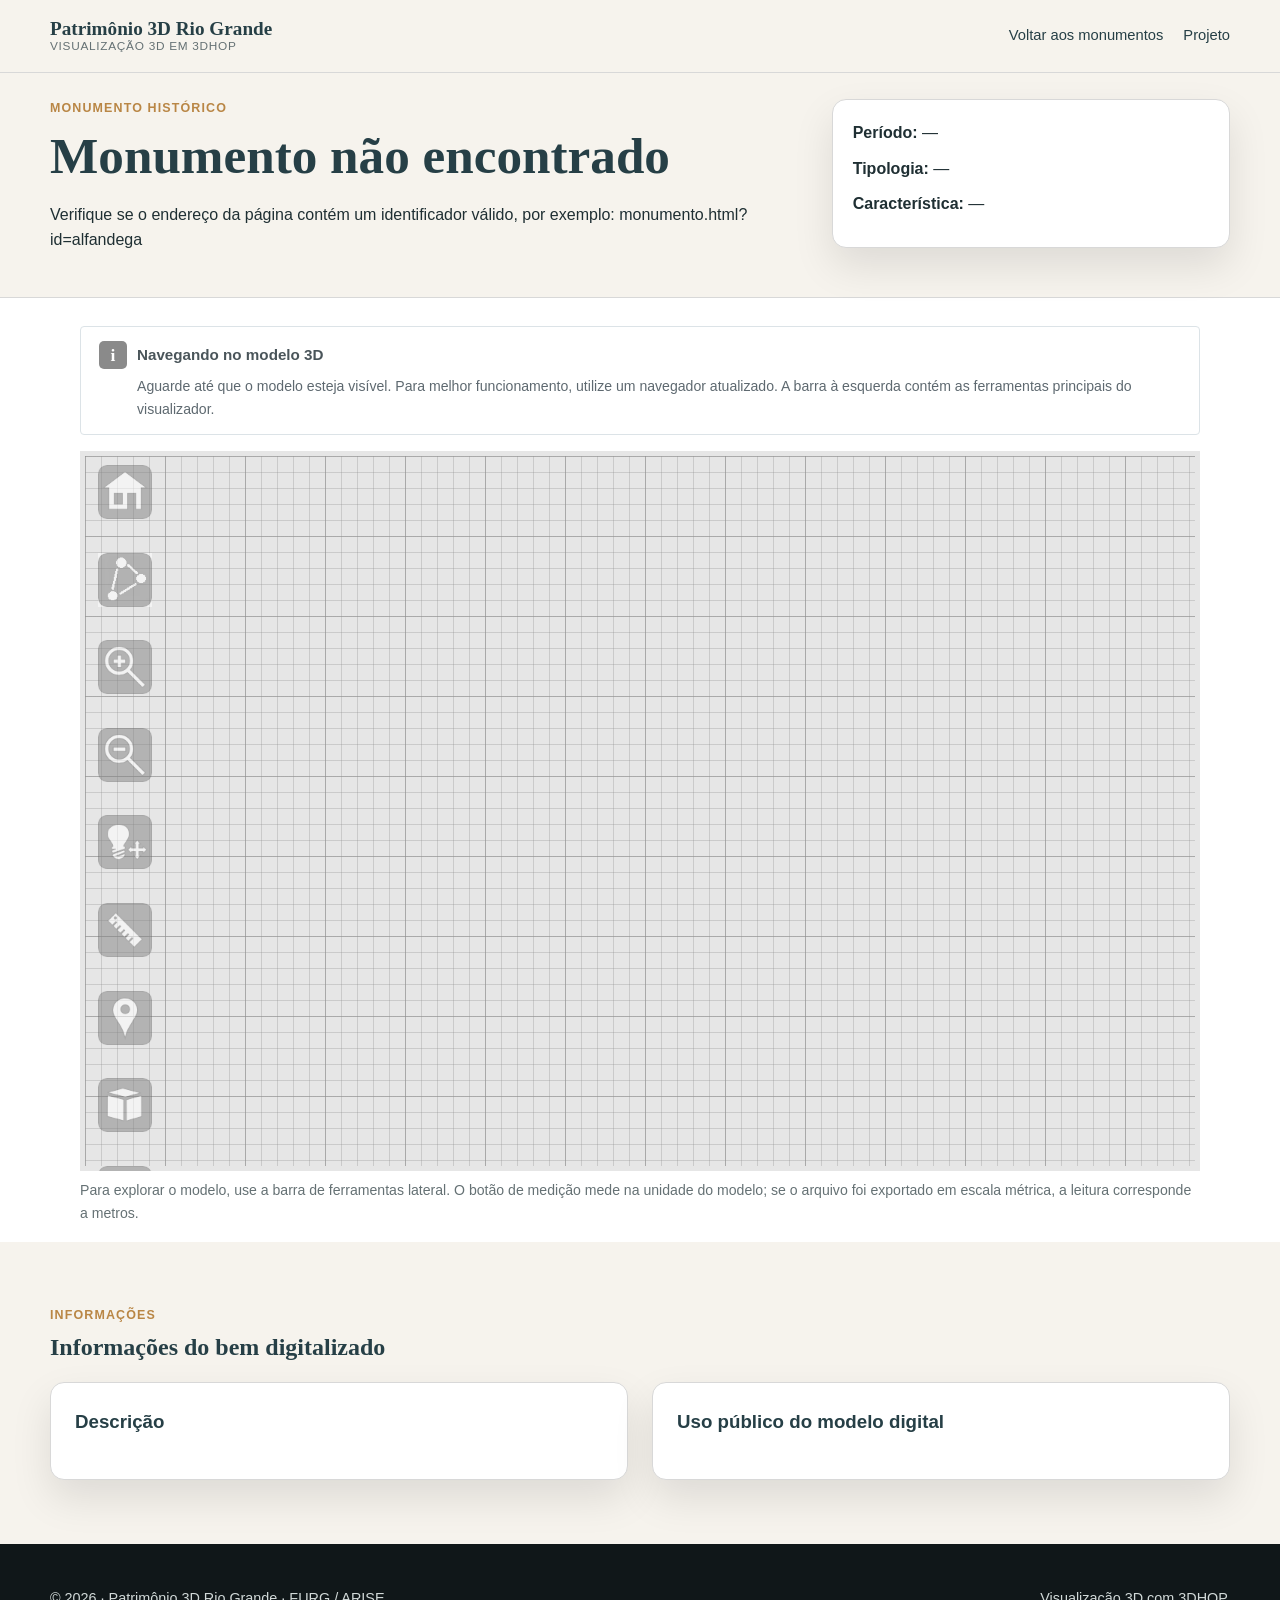
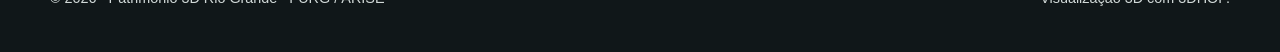
<file: monumento.html>
<!DOCTYPE html>
<html lang="pt-BR">
<head>
  <meta charset="UTF-8" />
  <meta name="viewport" content="width=device-width, initial-scale=1.0" />

  <title>Visualização 3D · Patrimônio Rio Grande</title>

  <link rel="stylesheet" href="assets/css/style.css" />

  <link rel="stylesheet" href="3dhop/stylesheet/3dhop.css" />
  <link rel="stylesheet" href="3dhop/stylesheet/3dhop_panels.css" />
</head>

<body class="viewer-page">
  <header class="topbar">
    <div class="container topbar-content">
      <a class="brand" href="index.html">
        <span class="brand-title">Patrimônio 3D Rio Grande</span>
        <span class="brand-subtitle">Visualização 3D em 3DHOP</span>
      </a>

      <nav class="nav nav-visible">
        <a href="index.html#monumentos">Voltar aos monumentos</a>
        <a href="index.html#projeto">Projeto</a>
      </nav>
    </div>
  </header>

  <main>
    <section class="viewer-hero duewelsteene-hero">
      <div class="container viewer-hero-content">
        <div>
          <p class="section-label" id="viewerCategoria">Monumento histórico</p>

          <h1 id="viewerTitulo">Carregando monumento...</h1>

          <p id="viewerResumo">
            Aguarde enquanto as informações do monumento são carregadas.
          </p>
        </div>

        <div class="viewer-meta">
          <p>
            <strong>Período:</strong>
            <span id="viewerPeriodo">—</span>
          </p>

          <p>
            <strong>Tipologia:</strong>
            <span id="viewerTipologia">—</span>
          </p>

          <p>
            <strong>Característica:</strong>
            <span id="viewerCaracteristica">—</span>
          </p>
        </div>
      </div>
    </section>

    <section class="duewelsteene-viewer-section">
      <div class="duewelsteene-viewer-wrap">
        <div class="viewer-instruction-panel">
          <div class="viewer-instruction-header">
            <span class="viewer-instruction-icon">i</span>
            <span>Navegando no modelo 3D</span>
          </div>

          <div class="viewer-instruction-body">
            Aguarde até que o modelo esteja visível. Para melhor funcionamento,
            utilize um navegador atualizado. A barra à esquerda contém as
            ferramentas principais do visualizador.
          </div>
        </div>

        <div id="viewerStatus" class="viewer-status duewelsteene-status">
          Carregando visualizador 3D...
        </div>

        <div id="3dhop" class="tdhop duewelsteene-viewer" oncontextmenu="return false;">
          <div id="tdhlg"></div>

          <div id="toolbar" class="toolbar-native">
            <img
              id="home"
              title="Recentralizar modelo"
              alt="Home"
              src="3dhop/skins/dark/home.png"
            /><br />

            <img
              id="info"
              title="Metadados"
              alt="Metadados"
              src="3dhop/skins/dark/meta.png"
            /><br />

            <img
              id="zoomin"
              title="Aproximar"
              alt="Aproximar"
              src="3dhop/skins/dark/zoomin.png"
            /><br />

            <img
              id="zoomout"
              title="Afastar"
              alt="Afastar"
              src="3dhop/skins/dark/zoomout.png"
            /><br />

            <img
              id="light_on"
              title="Desativar controle de luz"
              alt="Desativar controle de luz"
              src="3dhop/skins/dark/lightcontrol_on.png"
              style="position:absolute; visibility:hidden;"
            />
            <img
              id="light"
              title="Ativar controle de luz"
              alt="Controle de luz"
              src="3dhop/skins/dark/lightcontrol.png"
            /><br />

            <img
              id="measure_on"
              title="Desativar ferramenta de medição"
              alt="Desativar medição"
              src="3dhop/skins/dark/measure_on.png"
              style="position:absolute; visibility:hidden;"
            />
            <img
              id="measure"
              title="Ativar ferramenta de medição"
              alt="Medição"
              src="3dhop/skins/dark/measure.png"
            /><br />

            <img
              id="hotspot_on"
              title="Ocultar anotações"
              alt="Ocultar anotações"
              src="3dhop/skins/dark/pin_on.png"
              style="position:absolute; visibility:hidden;"
            />
            <img
              id="hotspot"
              title="Mostrar anotações"
              alt="Anotações"
              src="3dhop/skins/dark/pin.png"
            /><br />

            <img
              id="sections_on"
              title="Desativar edição de seções"
              alt="Desativar seções"
              src="3dhop/skins/dark/sections_on.png"
              style="position:absolute; visibility:hidden;"
            />
            <img
              id="sections"
              title="Editar seções"
              alt="Seções"
              src="3dhop/skins/dark/sections.png"
            /><br />

            <img
              id="full_on"
              title="Sair da tela cheia"
              alt="Sair da tela cheia"
              src="3dhop/skins/dark/full_on.png"
              style="position:absolute; visibility:hidden;"
            />
            <img
              id="full"
              title="Tela cheia"
              alt="Tela cheia"
              src="3dhop/skins/dark/full.png"
            /><br />
          </div>

          <div id="measure-box" class="output-box">
            Distância medida
            <hr />
            <span id="measure-output" class="output-text">0.00 m</span>
          </div>

          <div id="sections-box" class="output-box">
            <table class="output-table">
              <tr>
                <td>Plano</td>
                <td>Posição</td>
                <td>Inverter</td>
              </tr>

              <tr>
                <td>
                  <img
                    id="xplane_on"
                    title="Desativar corte no eixo X"
                    src="3dhop/skins/icons/sectionX_on.png"
                    onclick="sectionxSwitch()"
                    style="position:absolute; visibility:hidden; border:1px inset;"
                  />
                  <img
                    id="xplane"
                    title="Ativar corte no eixo X"
                    src="3dhop/skins/icons/sectionX.png"
                    onclick="sectionxSwitch()"
                  />
                </td>

                <td>
                  <input id="xplaneSlider" class="output-input" type="range" title="Mover corte no eixo X" />
                </td>

                <td>
                  <input id="xplaneFlip" class="output-input" type="checkbox" title="Inverter corte no eixo X" />
                </td>
              </tr>

              <tr>
                <td>
                  <img
                    id="yplane_on"
                    title="Desativar corte no eixo Y"
                    src="3dhop/skins/icons/sectionY_on.png"
                    onclick="sectionySwitch()"
                    style="position:absolute; visibility:hidden; border:1px inset;"
                  />
                  <img
                    id="yplane"
                    title="Ativar corte no eixo Y"
                    src="3dhop/skins/icons/sectionY.png"
                    onclick="sectionySwitch()"
                  />
                </td>

                <td>
                  <input id="yplaneSlider" class="output-input" type="range" title="Mover corte no eixo Y" />
                </td>

                <td>
                  <input id="yplaneFlip" class="output-input" type="checkbox" title="Inverter corte no eixo Y" />
                </td>
              </tr>

              <tr>
                <td>
                  <img
                    id="zplane_on"
                    title="Desativar corte no eixo Z"
                    src="3dhop/skins/icons/sectionZ_on.png"
                    onclick="sectionzSwitch()"
                    style="position:absolute; visibility:hidden; border:1px inset;"
                  />
                  <img
                    id="zplane"
                    title="Ativar corte no eixo Z"
                    src="3dhop/skins/icons/sectionZ.png"
                    onclick="sectionzSwitch()"
                  />
                </td>

                <td>
                  <input id="zplaneSlider" class="output-input" type="range" title="Mover corte no eixo Z" />
                </td>

                <td>
                  <input id="zplaneFlip" class="output-input" type="checkbox" title="Inverter corte no eixo Z" />
                </td>
              </tr>
            </table>

            <table class="output-table output-table-secondary">
              <tr>
                <td>
                  Mostrar planos
                  <input id="showPlane" class="output-input" type="checkbox" title="Mostrar planos de corte" />
                </td>
              </tr>

              <tr>
                <td>
                  Mostrar bordas
                  <input id="showBorder" class="output-input" type="checkbox" title="Mostrar bordas dos cortes" />
                </td>
              </tr>
            </table>
          </div>

          <div id="metadata-panel" class="viewer-floating-panel">
            <button class="floating-panel-close" type="button" id="metadata-close">×</button>

            <h3>Metadados</h3>

            <p>
              <strong>Modelo:</strong>
              <span id="metadata-title">—</span>
            </p>

            <p>
              <strong>Projeto:</strong>
              Patrimônio 3D Rio Grande
            </p>

            <p>
              <strong>Instituição:</strong>
              Universidade Federal do Rio Grande — FURG
            </p>

            <p>
              <strong>Laboratório:</strong>
              ARISE — Arqueologia Interativa e Simulações Eletrônicas
            </p>

            <p>
              <strong>Formato:</strong>
              Nexus <code>.nxs</code>
            </p>

            <p>
              <strong>Uso:</strong>
              pesquisa, conservação, educação patrimonial e divulgação científica.
            </p>
          </div>

          <div id="annotations-panel" class="viewer-floating-panel annotations-panel">
            <button class="floating-panel-close" type="button" id="annotations-close">×</button>

            <h3>Anotações</h3>

            <p>
              Use este painel para registrar pontos interpretativos do modelo. No
              site 3Duewelsteene, esse botão ativa hotspots 3D específicos do
              projeto. Aqui ele foi adaptado como painel de anotações do modelo.
            </p>

            <ul>
              <li><strong>Fachada:</strong> leitura arquitetônica e ornamental.</li>
              <li><strong>Torre central:</strong> elemento vertical de destaque.</li>
              <li><strong>Base e entorno:</strong> registro fotogramétrico do contexto imediato.</li>
            </ul>
          </div>

          <canvas
            id="draw-canvas"
            class="duewelsteene-canvas"
            style="background-image: url(3dhop/skins/backgrounds/lightblue_empty_grid.jpg);"
            oncontextmenu="return false;"
          ></canvas>
        </div>

        <p class="duewelsteene-caption">
          Para explorar o modelo, use a barra de ferramentas lateral. O botão de
          medição mede na unidade do modelo; se o arquivo foi exportado em escala
          métrica, a leitura corresponde a metros.
        </p>
      </div>
    </section>

    <section class="section">
      <div class="container">
        <p class="section-label">Informações</p>
        <h2>Informações do bem digitalizado</h2>

        <div class="viewer-info-grid">
          <div class="viewer-info-card">
            <h3>Descrição</h3>
            <p id="viewerDescricao"></p>
          </div>

          <div class="viewer-info-card">
            <h3>Uso público do modelo digital</h3>
            <p id="viewerUsoPublico"></p>
          </div>
        </div>
      </div>
    </section>
  </main>

  <footer class="footer">
    <div class="container footer-content">
      <p>© 2026 · Patrimônio 3D Rio Grande · FURG / ARISE</p>
      <p>Visualização 3D com 3DHOP.</p>
    </div>
  </footer>

  <script src="3dhop/js/spidergl.js"></script>
  <script src="3dhop/js/jquery.js"></script>
  <script src="3dhop/js/presenter.js"></script>
  <script src="3dhop/js/nexus.js"></script>
  <script src="3dhop/js/ply.js"></script>
  <script src="3dhop/js/trackball_turntable.js"></script>
  <script src="3dhop/js/trackball_turntable_pan.js"></script>
  <script src="3dhop/js/trackball_pantilt.js"></script>
  <script src="3dhop/js/trackball_sphere.js"></script>
  <script src="3dhop/js/init.js"></script>

  <script src="assets/js/dados-monumentos.js"></script>
  <script src="assets/js/viewer-3dhop.js"></script>
</body>
</html>
</file>
<file: assets/css/style.css>
﻿:root {
  --color-bg: #f6f3ed;
  --color-bg-soft: #ffffff;
  --color-text: #1f2f33;
  --color-muted: #657174;
  --color-primary: #263f46;
  --color-accent: #b98645;
  --color-card: #ffffff;
  --color-border: #d8d8d8;
  --font-title: Georgia, "Times New Roman", serif;
  --font-body: Arial, Helvetica, sans-serif;
  --container: 1180px;
  --radius: 14px;
  --shadow: 0 18px 40px rgba(0, 0, 0, 0.10);
}

* {
  box-sizing: border-box;
}

html {
  scroll-behavior: smooth;
}

body {
  margin: 0;
  background: var(--color-bg);
  color: var(--color-text);
  font-family: var(--font-body);
  line-height: 1.6;
}

img {
  max-width: 100%;
}

a {
  color: inherit;
  text-decoration: none;
}

code {
  background: #eee2ce;
  padding: 2px 5px;
  border-radius: 5px;
}

.container {
  width: min(100% - 32px, var(--container));
  margin: 0 auto;
}

/* TOPO */

.topbar {
  position: sticky;
  top: 0;
  z-index: 1000;
  background: rgba(246, 243, 237, 0.96);
  border-bottom: 1px solid var(--color-border);
}

.topbar-content {
  min-height: 72px;
  display: flex;
  align-items: center;
  justify-content: space-between;
  gap: 24px;
}

.brand {
  display: flex;
  flex-direction: column;
  line-height: 1.15;
}

.brand-title {
  font-family: var(--font-title);
  font-size: 1.2rem;
  font-weight: 700;
  color: var(--color-primary);
}

.brand-subtitle {
  font-size: 0.74rem;
  color: var(--color-muted);
  text-transform: uppercase;
  letter-spacing: 0.06em;
}

.nav {
  display: flex;
  align-items: center;
  gap: 20px;
  font-size: 0.92rem;
  color: var(--color-primary);
}

/* CABEÇALHO DA PÁGINA */

.viewer-page {
  background: #ffffff;
}

.viewer-hero {
  background: #f6f3ed;
  border-bottom: 1px solid var(--color-border);
  padding: 28px 0;
}

.duewelsteene-hero {
  padding: 26px 0 28px;
}

.viewer-hero-content {
  display: grid;
  grid-template-columns: 1.3fr 0.7fr;
  gap: 42px;
  align-items: start;
}

.section-label {
  margin: 0 0 8px;
  color: var(--color-accent);
  font-weight: 700;
  text-transform: uppercase;
  letter-spacing: 0.09em;
  font-size: 0.78rem;
}

h1,
h2,
h3 {
  margin-top: 0;
  color: var(--color-primary);
}

h1,
h2 {
  font-family: var(--font-title);
  line-height: 1.15;
}

.viewer-hero h1 {
  font-size: clamp(2rem, 4vw, 3.2rem);
  margin-bottom: 12px;
}

.viewer-meta {
  background: white;
  border-radius: var(--radius);
  padding: 20px;
  border: 1px solid var(--color-border);
  box-shadow: var(--shadow);
}

.viewer-meta p {
  margin: 0 0 10px;
}

/* ÁREA CENTRAL DO VISUALIZADOR */

.duewelsteene-viewer-section {
  background: #ffffff;
  padding: 28px 0 18px;
}

.duewelsteene-viewer-wrap {
  width: min(100% - 32px, 1120px);
  margin: 0 auto;
}

.viewer-instruction-panel {
  background: #ffffff;
  border: 1px solid #dce3e7;
  border-radius: 4px;
  padding: 14px 18px;
  margin-bottom: 16px;
  font-size: 0.95rem;
  color: #4a555a;
}

.viewer-instruction-header {
  display: flex;
  align-items: center;
  gap: 10px;
  font-weight: 600;
  margin-bottom: 6px;
}

.viewer-instruction-icon {
  display: inline-flex;
  align-items: center;
  justify-content: center;
  width: 28px;
  height: 28px;
  border-radius: 5px;
  background: #8a8a8a;
  color: white;
  font-weight: 700;
  font-size: 1.1rem;
  font-family: Georgia, "Times New Roman", serif;
}

.viewer-instruction-body {
  color: #5e6970;
  font-size: 0.88rem;
  padding-left: 38px;
}

/* STATUS DO VISUALIZADOR
   O aviso "Modelo carregado..." foi ocultado conforme solicitado. */

.viewer-status,
.duewelsteene-status {
  display: none !important;
}

/* VISUALIZADOR */

.duewelsteene-viewer {
  position: relative;
  width: 100%;
  height: 660px;
  min-height: 660px;
  background: #e6e6e6;
  overflow: hidden;
  border: 0;
}

/* FUNDO QUADRICULADO CINZA CLARO DO 3DHOP */

.duewelsteene-canvas,
#draw-canvas {
  width: 100%;
  height: 100%;
  display: block;

  background-color: #e6e6e6 !important;

  background-image:
    linear-gradient(rgba(150, 150, 150, 0.35) 1px, transparent 1px),
    linear-gradient(90deg, rgba(150, 150, 150, 0.35) 1px, transparent 1px),
    linear-gradient(rgba(120, 120, 120, 0.45) 1px, transparent 1px),
    linear-gradient(90deg, rgba(120, 120, 120, 0.45) 1px, transparent 1px) !important;

  background-size:
    16px 16px,
    16px 16px,
    80px 80px,
    80px 80px !important;

  background-position:
    0 0,
    0 0,
    0 0,
    0 0 !important;

  background-repeat: repeat !important;
}

/* CORREÇÃO FORTE DA TELA CHEIA DO 3DHOP */

#3dhop.fullscreen-active,
#3dhop:fullscreen,
#3dhop:-webkit-full-screen,
#3dhop:-moz-full-screen,
#3dhop:-ms-fullscreen {
  position: fixed !important;
  inset: 0 !important;
  left: 0 !important;
  top: 0 !important;
  right: 0 !important;
  bottom: 0 !important;

  width: 100vw !important;
  height: 100vh !important;
  min-width: 100vw !important;
  min-height: 100vh !important;
  max-width: 100vw !important;
  max-height: 100vh !important;

  margin: 0 !important;
  padding: 0 !important;
  border: 0 !important;

  background: #e6e6e6 !important;
  overflow: hidden !important;
  z-index: 999999 !important;
}

#3dhop.fullscreen-active #draw-canvas,
#3dhop:fullscreen #draw-canvas,
#3dhop:-webkit-full-screen #draw-canvas,
#3dhop:-moz-full-screen #draw-canvas,
#3dhop:-ms-fullscreen #draw-canvas {
  position: absolute !important;
  inset: 0 !important;
  left: 0 !important;
  top: 0 !important;

  width: 100vw !important;
  height: 100vh !important;
  min-width: 100vw !important;
  min-height: 100vh !important;
  max-width: 100vw !important;
  max-height: 100vh !important;

  display: block !important;
  margin: 0 !important;
  padding: 0 !important;
}

#3dhop.fullscreen-active .duewelsteene-canvas,
#3dhop:fullscreen .duewelsteene-canvas,
#3dhop:-webkit-full-screen .duewelsteene-canvas,
#3dhop:-moz-full-screen .duewelsteene-canvas,
#3dhop:-ms-fullscreen .duewelsteene-canvas {
  width: 100vw !important;
  height: 100vh !important;
}

#3dhop.fullscreen-active #toolbar,
#3dhop:fullscreen #toolbar,
#3dhop:-webkit-full-screen #toolbar,
#3dhop:-moz-full-screen #toolbar,
#3dhop:-ms-fullscreen #toolbar {
  top: 18px !important;
  left: 18px !important;
  z-index: 1000000 !important;
}

#3dhop.fullscreen-active #tdhlg,
#3dhop:fullscreen #tdhlg,
#3dhop:-webkit-full-screen #tdhlg,
#3dhop:-moz-full-screen #tdhlg,
#3dhop:-ms-fullscreen #tdhlg {
  right: 24px !important;
  bottom: 24px !important;
}

#3dhop.fullscreen-active .viewer-floating-panel,
#3dhop:fullscreen .viewer-floating-panel,
#3dhop:-webkit-full-screen .viewer-floating-panel,
#3dhop:-moz-full-screen .viewer-floating-panel,
#3dhop:-ms-fullscreen .viewer-floating-panel {
  top: 24px !important;
  right: 24px !important;
}

#3dhop.fullscreen-active .output-box,
#3dhop:fullscreen .output-box,
#3dhop:-webkit-full-screen .output-box,
#3dhop:-moz-full-screen .output-box,
#3dhop:-ms-fullscreen .output-box {
  z-index: 1000001 !important;
}

/* TOOLBAR NATIVA DO 3DHOP */

#toolbar {
  position: absolute !important;
  top: 10px !important;
  left: 10px !important;
  z-index: 120 !important;
  width: 54px;
  pointer-events: auto;
}

#toolbar img {
  display: block;
  width: 54px !important;
  height: auto !important;
  max-height: none !important;
  object-fit: contain !important;
  opacity: 0.55;
  margin: 0 0 4px 0;
  padding: 0;
  border: 0;
  cursor: pointer;
  pointer-events: auto;
  transition: opacity 0.15s ease, transform 0.15s ease;
}

#toolbar img:hover {
  opacity: 0.88 !important;
  transform: translateY(-1px);
}

#tdhlg {
  position: absolute;
  right: 22px;
  bottom: 22px;
  z-index: 40;
  opacity: 0.45;
}

/* CAIXAS NATIVAS DO 3DHOP */

.output-box {
  z-index: 125 !important;
  background: rgba(255, 255, 255, 0.96) !important;
  border: 1px solid #c9d6dc !important;
  border-radius: 8px !important;
  box-shadow: 0 8px 22px rgba(0, 0, 0, 0.14) !important;
  color: #263f46 !important;
  font-family: Arial, Helvetica, sans-serif !important;
}

.output-text {
  font-size: 1.1rem !important;
  font-weight: 700 !important;
  color: #263f46 !important;
}

.output-table {
  border-collapse: collapse;
  font-size: 0.86rem;
}

.output-table td {
  padding: 4px 6px;
}

.output-table img {
  width: 34px;
  height: auto;
  cursor: pointer;
}

.output-table-secondary {
  text-align: right;
}

.output-input {
  max-width: 120px;
}

/* PAINÉIS FLUTUANTES */

.viewer-floating-panel {
  position: absolute;
  right: 18px;
  top: 18px;
  z-index: 140;
  width: 320px;
  max-width: calc(100% - 100px);
  max-height: 80%;
  overflow: auto;
  display: none;
  background: rgba(255, 255, 255, 0.97);
  border: 1px solid #c9d6dc;
  border-radius: 10px;
  box-shadow: 0 12px 32px rgba(0, 0, 0, 0.18);
  color: #263f46;
  padding: 18px;
  font-size: 0.92rem;
  pointer-events: auto;
}

.viewer-floating-panel.is-visible {
  display: block;
}

.viewer-floating-panel h3 {
  margin-bottom: 12px;
  font-family: var(--font-title);
}

.viewer-floating-panel ul {
  padding-left: 20px;
}

.floating-panel-close {
  position: absolute;
  top: 8px;
  right: 10px;
  border: 0;
  background: transparent;
  font-size: 1.4rem;
  cursor: pointer;
  color: #263f46;
}

.annotations-panel {
  border-top: 5px solid #e85252;
}

/* LEGENDA ABAIXO DO VIEWER */

.duewelsteene-caption {
  margin: 8px 0 0;
  font-size: 0.88rem;
  color: #657174;
}

/* INFORMAÇÕES ABAIXO */

.section {
  padding: 64px 0;
  background: #f6f3ed;
}

.viewer-info-grid {
  display: grid;
  grid-template-columns: 1fr 1fr;
  gap: 24px;
}

.viewer-info-card {
  background: #ffffff;
  border: 1px solid var(--color-border);
  border-radius: var(--radius);
  padding: 24px;
  box-shadow: var(--shadow);
}

/* RODAPÉ */

.footer {
  background: #101719;
  color: #d1d9d8;
  padding: 28px 0;
  font-size: 0.9rem;
}

.footer-content {
  display: flex;
  justify-content: space-between;
  gap: 24px;
  flex-wrap: wrap;
}

/* RESPONSIVIDADE */

@media (max-width: 1000px) {
  .viewer-hero-content,
  .viewer-info-grid {
    grid-template-columns: 1fr;
  }

  .duewelsteene-viewer {
    height: 620px;
    min-height: 620px;
  }
}

@media (max-width: 720px) {
  .topbar-content {
    align-items: flex-start;
    flex-direction: column;
    padding: 14px 0;
  }

  .nav {
    flex-wrap: wrap;
  }

  .duewelsteene-viewer-wrap {
    width: min(100% - 16px, 1120px);
  }

  .duewelsteene-viewer {
    height: 560px;
    min-height: 560px;
  }

  #toolbar {
    width: 46px;
  }

  #toolbar img {
    width: 46px !important;
  }

  #3dhop.fullscreen-active #toolbar,
  #3dhop:fullscreen #toolbar,
  #3dhop:-webkit-full-screen #toolbar,
  #3dhop:-moz-full-screen #toolbar,
  #3dhop:-ms-fullscreen #toolbar {
    width: 46px !important;
  }

  #3dhop.fullscreen-active #toolbar img,
  #3dhop:fullscreen #toolbar img,
  #3dhop:-webkit-full-screen #toolbar img,
  #3dhop:-moz-full-screen #toolbar img,
  #3dhop:-ms-fullscreen #toolbar img {
    width: 46px !important;
  }

  .viewer-instruction-body {
    padding-left: 0;
  }

  .viewer-floating-panel {
    left: 62px;
    right: 10px;
    width: auto;
    max-width: none;
  }

  .footer-content {
    display: block;
  }
}
</file>
<file: 3dhop/stylesheet/3dhop.css>
/*
3DHOP - 3D Heritage Online Presenter
Copyright (c) 2014-2020, Visual Computing Lab, ISTI - CNR
All rights reserved.

This program is free software: you can redistribute it and/or modify
it under the terms of the GNU General Public License as published by
the Free Software Foundation, either version 3 of the License, or
(at your option) any later version.

This program is distributed in the hope that it will be useful,
but WITHOUT ANY WARRANTY; without even the implied warranty of
MERCHANTABILITY or FITNESS FOR A PARTICULAR PURPOSE.  See the
GNU General Public License for more details.

You should have received a copy of the GNU General Public License
along with this program.  If not, see <http://www.gnu.org/licenses/>.
*/

/* changed for the use at https://3duewelsteene.github.io/ 2022 */
/* changes were done on the sizing of the viewer and toolbar images to fit with the Bootstrap containers */

body {
    width: 100%;
    height: 100%;
    margin: 0px;
}


.tdhop {
    display: flex;
    position: relative;
    padding: 5px;
    min-height: 80vh;
    -webkit-user-select: none;
    -webkit-touch-callout: none;
    -khtml-user-select: none;
    -moz-user-select: none;
    -ms-user-select: none;
    user-select: none;
    touch-action: none;
    -ms-touch-action: none;
    -webkit-tap-highlight-color: rgba(0, 0, 0, 0);
    -webkit-tap-highlight-color: transparent;
}

#tdhlg {
    display: flex;
    position: absolute;
    width: 140px;
    height: 60px;
    overflow: hidden;
    cursor: pointer;
    color: #909090;
    text-align: center;
    text-decoration: none;
    font-family: verdana;
    font-style: italic;
    font-size: 12px;
    line-height: 13px;
    -webkit-user-select: none;
    -webkit-touch-callout: none;
    -khtml-user-select: none;
    -moz-user-select: none;
    -ms-user-select: none;
    user-select: none;
    touch-action: none;
    -ms-touch-action: none;
    -webkit-tap-highlight-color: rgba(0, 0, 0, 0);
    -webkit-tap-highlight-color: transparent;
}

#toolbar {
    height: 25%;
    position: absolute;
    -webkit-user-select: none;
    -webkit-touch-callout: none;
    -khtml-user-select: none;
    -moz-user-select: none;
    -ms-user-select: none;
    user-select: none;
    touch-action: none;
    -ms-touch-action: none;
    -webkit-tap-highlight-color: rgba(0, 0, 0, 0);
    -webkit-tap-highlight-color: transparent;
}

#toolbar img {
    height: 25%;
    margin-top: 4px;
    margin-left: 8px;
    opacity: 0.5;
    cursor: pointer;
    -webkit-user-select: none;
    -webkit-touch-callout: none;
    -khtml-user-select: none;
    -moz-user-select: none;
    -ms-user-select: none;
    user-select: none;
    touch-action: none;
    -ms-touch-action: none;
    -webkit-tap-highlight-color: rgba(0, 0, 0, 0);
    -webkit-tap-highlight-color: transparent;
}

.output-box {
    position: absolute;
    display: none;
    width: 15vh;
    border-radius: 5px;
    padding: 0px 5px 2px 5px;
    margin-left: 7%;
    margin-top: 1vh;
    cursor: default;
    background-color: rgba(125, 125, 125, 0.5);
    color: #f8f8f8;
    text-decoration: none;
    text-align: center;
    font-family: verdana;
    font-style: italic;
    font-size: 12px;
    line-height: 15px;
    -webkit-user-select: none;
    -webkit-touch-callout: none;
    -khtml-user-select: none;
    -moz-user-select: none;
    -ms-user-select: none;
    user-select: none;
    touch-action: none;
    -ms-touch-action: none;
    -webkit-tap-highlight-color: rgba(0, 0, 0, 0);
    -webkit-tap-highlight-color: transparent;
}

.output-text {
    padding: 0px 5px 0px 5px;
    cursor: text;
    -webkit-user-select: text;
    -webkit-touch-callout: text;
    -khtml-user-select: text;
    -moz-user-select: text;
    -ms-user-select: text;
    user-select: text;
}

.output-input {
    vertical-align: middle;
    cursor: pointer;
    height: 15px;
    -webkit-user-select: none;
    -webkit-touch-callout: none;
    -khtml-user-select: none;
    -moz-user-select: none;
    -ms-user-select: none;
    user-select: none;
    touch-action: none;
    -ms-touch-action: none;
    -webkit-tap-highlight-color: rgba(0, 0, 0, 0);
    -webkit-tap-highlight-color: transparent;
}

.output-table {
    margin: 0;
    width: 100%;
    color: #f8f8f8;
    text-align: center;
    font-style: italic;
    font-size: 12px;
    line-height: 15px;
    -webkit-user-select: none;
    -webkit-touch-callout: none;
    -khtml-user-select: none;
    -moz-user-select: none;
    -ms-user-select: none;
    user-select: none;
    touch-action: none;
    -ms-touch-action: none;
    -webkit-tap-highlight-color: rgba(0, 0, 0, 0);
    -webkit-tap-highlight-color: transparent;
}

.output-table img {
    height: 25px;
    cursor: pointer;
    background-color: rgba(125, 125, 125, 0.25);
    border: 1px outset;
    border-radius: 5px;
    -webkit-user-select: none;
    -webkit-touch-callout: none;
    -khtml-user-select: none;
    -moz-user-select: none;
    -ms-user-select: none;
    user-select: none;
    touch-action: none;
    -ms-touch-action: none;
    -webkit-tap-highlight-color: rgba(0, 0, 0, 0);
    -webkit-tap-highlight-color: transparent;
    -user-drag: none;
    -webkit-user-drag: none;
}

.output-table img:hover {
    background-color: rgba(125, 125, 125, 0.8);
}

.output-box hr {
    margin: 0 0 3px 0;
    border: 0;
    height: 1px;
    background-image: linear-gradient(to right, rgba(0, 0, 0, 0), rgba(225, 225, 225, 0.75), rgba(0, 0, 0, 0));
}

#draw-canvas {
    width: 100%;
    height: 100%;
    background-repeat: no-repeat;
    background-position: center center;
    -webkit-background-size: cover;
    -moz-background-size: cover;
    -o-background-size: cover;
    background-size: cover;
    outline: none;
    -webkit-user-select: none;
    -webkit-touch-callout: none;
    -khtml-user-select: none;
    -moz-user-select: none;
    -ms-user-select: none;
    user-select: none;
    touch-action: none;
    -ms-touch-action: none;
    -webkit-tap-highlight-color: rgba(0, 0, 0, 0);
    -webkit-tap-highlight-color: transparent;
}

/*IE*/
input[type=range].output-input {
    padding: 0;
    width: 125px;
}

.output-input::-ms-tooltip {
    display: none;
}

/*DEPRECATED*/
#measurebox {
    position: absolute;
    visibility: hidden;
    overflow: hidden;
    border-radius: 5px;
    right: 10;
    top: 10;
    margin: 0;
    width: 105px;
    height: 26px;
    cursor: default;
    color: #909090;
    text-decoration: none;
    text-align: center;
    font-family: verdana;
    font-style: italic;
    font-size: 10px;
    line-height: 13px;
    -webkit-user-select: none;
    -webkit-touch-callout: none;
    -khtml-user-select: none;
    -moz-user-select: none;
    -ms-user-select: none;
    user-select: none;
    touch-action: none;
    -ms-touch-action: none;
    -webkit-tap-highlight-color: rgba(0, 0, 0, 0);
    -webkit-tap-highlight-color: transparent;
}

#measure-output {
    cursor: text;
    -webkit-user-select: text;
    -webkit-touch-callout: text;
    -khtml-user-select: text;
    -moz-user-select: text;
    -ms-user-select: text;
    user-select: text;
}
</file>
<file: 3dhop/stylesheet/3dhop_panels.css>
/*
3DHOP - 3D Heritage Online Presenter
Copyright (c) 2014-2020, Visual Computing Lab, ISTI - CNR
All rights reserved.

This program is free software: you can redistribute it and/or modify
it under the terms of the GNU General Public License as published by
the Free Software Foundation, either version 3 of the License, or
(at your option) any later version.

This program is distributed in the hope that it will be useful,
but WITHOUT ANY WARRANTY; without even the implied warranty of
MERCHANTABILITY or FITNESS FOR A PARTICULAR PURPOSE.  See the
GNU General Public License for more details.

You should have received a copy of the GNU General Public License
along with this program.  If not, see <http://www.gnu.org/licenses/>.
*/

/*HELP PANEL*/

#cover {
    display: none;
    position: absolute;
    z-index: 100;
    width: 100%;
    height: 100%;
    top: 0;
    left: 0;
    background-color: rgba(50, 50, 50, 0.5);
    -webkit-user-select: none;
    -webkit-touch-callout: none;
    -khtml-user-select: none;
    -moz-user-select: none;
    -ms-user-select: none;
    user-select: none;
    touch-action: none;
    -ms-touch-action: none;
}

.panel {
    display: none;
    width: 350px;
    font-size: 80%;
    font-family: verdana;
    font-style: italic;
    color: #f8f8f8;
    text-align: center;
    background-color: rgba(50, 50, 50, 0.97);
    border: 2px solid #f8f8f8;
    border-radius: 10px;
    box-shadow: 1px 1px 10px #f8f8f8;
    -webkit-box-shadow: 1px 1px 10px #f8f8f8;
    -moz-box-shadow: 1px 1px 10px #f8f8f8;
    -webkit-user-select: none;
    -webkit-touch-callout: none;
    -khtml-user-select: none;
    -moz-user-select: none;
    -ms-user-select: none;
    user-select: none;
    touch-action: none;
    -ms-touch-action: none;
}

.close, .close_on {
    position: relative;
    margin-left: 99%;
    margin-top: -25px;
    width: 25px;
    height: 25px;
    background-color: #323232;
    border: 2px solid #f8f8f8;
    border-radius: 50%;
    box-shadow: 1px -1px 10px #f8f8f8;
    -webkit-box-shadow: 1px -1px 10px #f8f8f8;
    -moz-box-shadow: 1px -1px 10px #f8f8f8;
    -webkit-user-select: none;
    -webkit-touch-callout: none;
    -khtml-user-select: none;
    -moz-user-select: none;
    -ms-user-select: none;
    user-select: none;
    touch-action: none;
    -ms-touch-action: none;
}

.close_on {
    display: none;
}

.close, .close_on, :hover {
    cursor: pointer;
}
</file>
